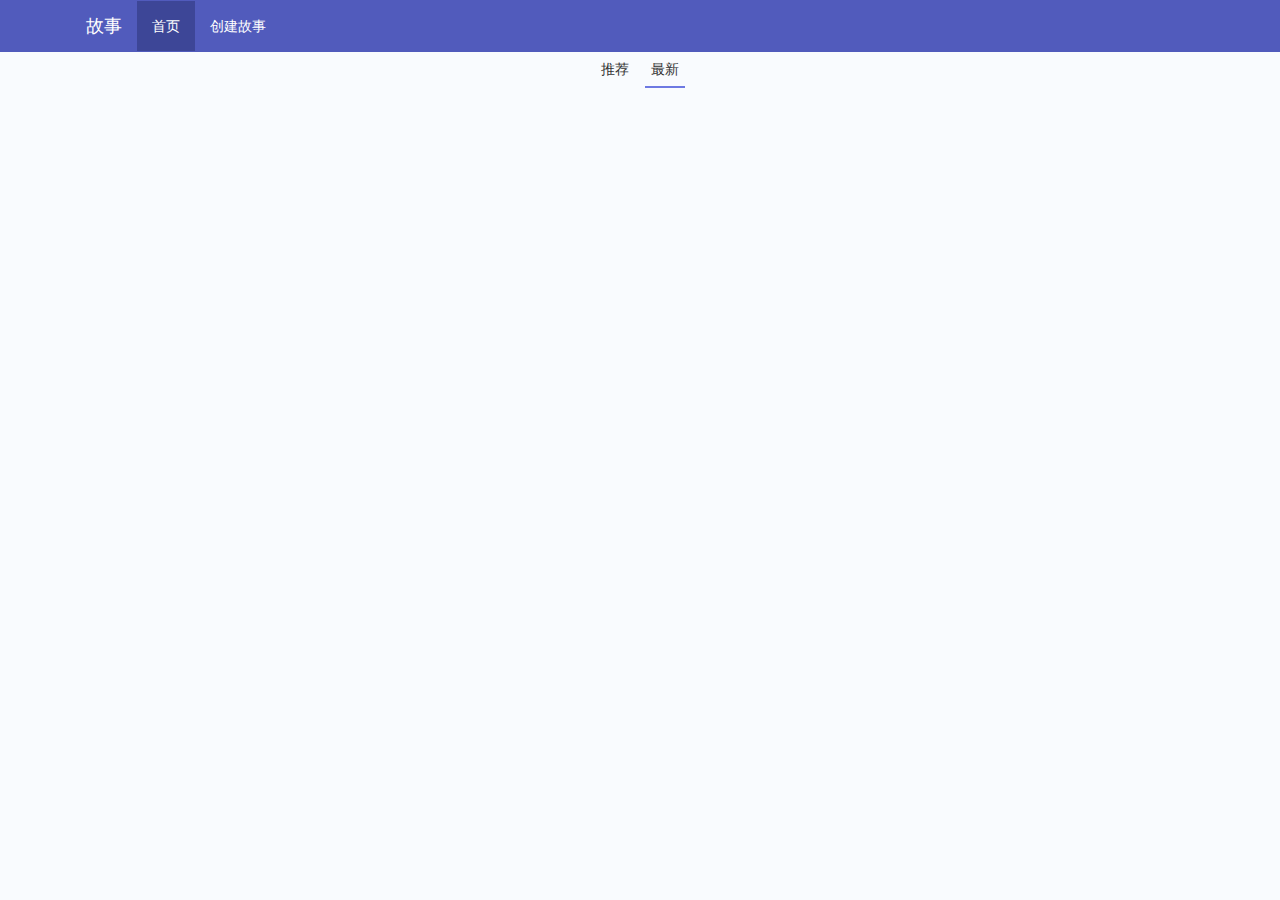
<file: index.html>
<!DOCTYPE html>
<html lang="en">

<head>
    <meta charset="UTF-8">
    <meta http-equiv="X-UA-Compatible" content="IE=edge">
    <!--<meta name="viewport" content="width=device-width, initial-scale=1.0, shrink-to-fit=no">-->
    <meta name="viewport" content="width=device-width, initial-scale=1.0, maximum-scale=1.0, user-scalable=no" />
    <meta name="description" content="">
    <meta name="author" content="">
    <link rel="manifest" href="manifest.json">
    <link rel="icon" type="image/png" sizes="144x144" href="images/logo-144.png">
    <!--<title>首页</title>-->
    <link rel="stylesheet" href="main.css">
    <link href="https://cdn.jsdelivr.net/npm/bootstrap@3.3.7/dist/css/bootstrap.min.css" rel="stylesheet">
    <link rel="stylesheet" href="css/index.css">
    <script src="https://cdn.jsdelivr.net/npm/jquery@1.12.4/dist/jquery.min.js"></script>
    <!-- 加载 Bootstrap 的所有 JavaScript 插件。你也可以根据需要只加载单个插件。 -->
    <script src="https://cdn.jsdelivr.net/npm/bootstrap@3.3.7/dist/js/bootstrap.min.js"></script>
    <style>
        body {
            background: #f9fbfe;
        }
        .navbar-default .navbar-toggle{
            border-color: #fff;
        }
        .navbar-default .navbar-toggle .icon-bar{
            background-color: #fff;
        }
        .navbar-default .navbar-brand{
            color:#fff;
        }
        .navbar-default .navbar-brand:hover{
            color:#fff;
        }
        .navbar-default .navbar-brand:visited{
            color:#fff;
        }
        .navbar-default .navbar-nav>li>a{
            color:#fff;
        }
        .navbar-default .navbar-nav>li>a:hover{
            color:#fff;
        }
        .navbar-default .navbar-nav>.active>a, .navbar-default .navbar-nav>.active>a:focus, .navbar-default .navbar-nav>.active>a:hover{
            background: #3d4697;
            color:#fff;
        }
        .navbar-default .navbar-toggle:focus, .navbar-default .navbar-toggle:hover{
            background: none;
        }

        .startUl{
            width:118px;
            margin-bottom: 0;
        }
        .startUl li{
            width:20px;
            height:20px;
            display: inline-block;
            list-style: none;
            background-image: url('images/start.png');
            background-size: 100% 100%;
        }
        .startUl .startBg{
            background-image: url('images/start2.png');
        }
        .startAdd .startBg{
            background-image: url('images/start.png');
        }
        .btn{
            width:50px;
            padding:0;
            font-size: 12px;
            margin-top: 2px;
            margin-left: 10px;
            color: #797979;
            background: rgb(239,243,252);
        }
        .btn.focus, .btn:focus, .btn:hover{
            color: #797979;
        }
        .btnAdd{
            color:#fff;
            background: #6e79e2;
        }
        .btnAdd.focus, .btnAdd:focus, .btnAdd:hover{
            color:#fff;
        }
        #pingfen{
            font-size: 12px;
            line-height: 21px;
            color:rgb(140, 151, 178);
        }
        .evaluate{
            padding-top:10px;
        }
        .ol-nav{
            width:90px;
            margin:0 auto;
        }
        .ol-nav li{
            line-height: 34px;
            width:40px;
            text-align: center;
        }
        .ol-nav .li-select{
            border-bottom: 2px solid #6e79e2;
        }
    </style>
    <script src="js/indexedDb.js"></script>
    <script>
        setTimeout(() => {
            draw()
        }, 1000);

        function draw() {

            var data = {}
            var html = "";
            INDEXDB.getAllData(myDB.db, myDB.ojstore.name, function (data) {

                data.data = data
                for (var i = 0; i < data.data.length; i++) {
                    var imgList = "";
                    for (var j = 0; j < data.data[i].imgDatabase64.length; j++) {
                        imgList += "<div class='col-md-4'>" +
                            "<img src=" + data.data[i].imgDatabase64[j] + ">" +
                            "</div>"
                    }
                    var start = "";
                    if (data.data[i].likeId) {
                        if (data.data[i].likeId == -1) {
                            start += "<div class='cl evaluate'>" +
                                "<button class='fr btn'" + "likeId=" + 4 + " storyId=" + data.data[i].storyId + ">" + '最喜欢' + "</button>" +
                                "<button class='fr btn'" + "likeId=" + 3 + " storyId=" + data.data[i].storyId + ">" + '很喜欢' + "</button>" +
                                "<button class='fr btn'" + "likeId=" + 2 + "  storyId=" + data.data[i].storyId + ">" + '喜欢' + "</button>" +
                                "<button class='fr btn'" + "likeId=" + 1 + "  storyId=" + data.data[i].storyId + ">" + '一般喜欢' + "</button>" +
                                "<button class='fr btn'" + "likeId=" + 0 + " storyId=" + data.data[i].storyId + ">" + '不喜欢' + "</button>" +
                                "</div>";
                        } else if (data.data[i].likeId == 1) {
                            start += "<div class='cl evaluate'>" +
                                "<button class='fr btn'" + "likeId=" + 4 + " storyId=" + data.data[i].storyId + ">" + '最喜欢' + "</button>" +
                                "<button class='fr btn'" + "likeId=" + 3 + " storyId=" + data.data[i].storyId + ">" + '很喜欢' + "</button>" +
                                "<button class='fr btn'" + "likeId=" + 2 + "  storyId=" + data.data[i].storyId + ">" + '喜欢' + "</button>" +
                                "<button class='fr btn btnAdd'" + "likeId=" + 1 + "  storyId=" + data.data[i].storyId + ">" + '一般喜欢' + "</button>" +
                                "<button class='fr btn'" + "likeId=" + 0 + " storyId=" + data.data[i].storyId + ">" + '不喜欢' + "</button>" +
                                "</div>";
                        } else if (data.data[i].likeId == 2) {
                            start += "<div class='cl evaluate'>" +
                                "<button class='fr btn'" + "likeId=" + 4 + " storyId=" + data.data[i].storyId + ">" + '最喜欢' + "</button>" +
                                "<button class='fr btn'" + "likeId=" + 3 + " storyId=" + data.data[i].storyId + ">" + '很喜欢' + "</button>" +
                                "<button class='fr btn btnAdd'" + "likeId=" + 2 + "  storyId=" + data.data[i].storyId + ">" + '喜欢' + "</button>" +
                                "<button class='fr btn'" + "likeId=" + 1 + "  storyId=" + data.data[i].storyId + ">" + '一般喜欢' + "</button>" +
                                "<button class='fr btn'" + "likeId=" + 0 + " storyId=" + data.data[i].storyId + ">" + '不喜欢' + "</button>" +
                                "</div>";
                        } else if (data.data[i].likeId == 3) {
                            start += "<div class='cl evaluate'>" +
                                "<button class='fr btn'" + "likeId=" + 4 + " storyId=" + data.data[i].storyId + ">" + '最喜欢' + "</button>" +
                                "<button class='fr btn btnAdd'" + "likeId=" + 3 + " storyId=" + data.data[i].storyId + ">" + '很喜欢' + "</button>" +
                                "<button class='fr btn'" + "likeId=" + 2 + "  storyId=" + data.data[i].storyId + ">" + '喜欢' + "</button>" +
                                "<button class='fr btn'" + "likeId=" + 1 + "  storyId=" + data.data[i].storyId + ">" + '一般喜欢' + "</button>" +
                                "<button class='fr btn'" + "likeId=" + 0 + " storyId=" + data.data[i].storyId + ">" + '不喜欢' + "</button>" +
                                "</div>";
                        } else if (data.data[i].likeId == 4) {
                            start += "<div class='cl evaluate'>" +
                                "<button class='fr btn btnAdd'" + "likeId=" + 4 + " storyId=" + data.data[i].storyId + ">" + '最喜欢' + "</button>" +
                                "<button class='fr btn'" + "likeId=" + 3 + " storyId=" + data.data[i].storyId + ">" + '很喜欢' + "</button>" +
                                "<button class='fr btn'" + "likeId=" + 2 + "  storyId=" + data.data[i].storyId + ">" + '喜欢' + "</button>" +
                                "<button class='fr btn'" + "likeId=" + 1 + "  storyId=" + data.data[i].storyId + ">" + '一般喜欢' + "</button>" +
                                "<button class='fr btn'" + "likeId=" + 0 + " storyId=" + data.data[i].storyId + ">" + '不喜欢' + "</button>" +
                                "</div>";
                        }
                    } else {
                        start += "<div class='cl evaluate'>" +
                            "<button class='fr btn'" + "likeId=" + 4 + " storyId=" + data.data[i].storyId + ">" + '最喜欢' + "</button>" +
                            "<button class='fr btn'" + "likeId=" + 3 + " storyId=" + data.data[i].storyId + ">" + '很喜欢' + "</button>" +
                            "<button class='fr btn'" + "likeId=" + 2 + "  storyId=" + data.data[i].storyId + ">" + '喜欢' + "</button>" +
                            "<button class='fr btn'" + "likeId=" + 1 + "  storyId=" + data.data[i].storyId + ">" + '一般喜欢' + "</button>" +
                            "<button class='fr btn btnAdd'" + "likeId=" + 0 + " storyId=" + data.data[i].storyId + ">" + '不喜欢' + "</button>" +
                            "</div>";
                    }
                    var list_th = "<div class='container' style='border-bottom: 1px solid rgb(218, 224, 235);'>" +
                        " <div class='container story'>" +
                        "<div class='describe'>" +
                        "<div>" +
                        "<p>" +
                        "<span class='userName'>" + data.data[i].userName + "</span>" +
                        "<span>" + data.data[i].creationTime + "</span>" +
                        "</p>" +
                        "<p>" + data.data[i].storyContent + "</p>" +
                        "</div>" +
                        "</div>" +
                        "<div class='row'>" +
                        imgList +
                        "</div>" +
                        start +
                        "</div>" +
                        "</div>";
                    html += list_th;
                }
                $("#add-list").append(html);//追加到标签最后
            });


        }
    </script>
    <script src="socket.io.js"></script>
    <script>
        if ('serviceWorker' in navigator) { // 浏览器支持SW
            navigator.serviceWorker.register('sw.js').then(function (registration) {
                console.log('ServiceWorker registration successful with scope: ', registration.scope);
            }).catch(function (err) {
                console.log('ServiceWorker registration failed: ', err);
            });
        }

        // 建立连接
        //var socket = io.connect('http://localhost:8081');
        var socket = io.connect('http://192.168.99.39:8081');
        // var socket = io.connect('http://192.168.124.11:8081');
        function GetQueryValue(queryName) {
            var query = decodeURI(window.location.search.substring(1));
            var vars = query.split("&");
            for (var i = 0; i < vars.length; i++) {
                var pair = vars[i].split("=");
                if (pair[0] == queryName) { return pair[1]; }
            }
            return null;
        }

        function storyList(userId, recommendType) {
            socket.emit('storyList', { userId: userId, recommendType: recommendType });
        }

        socket.on('storyListResult', function (data) {
            INDEXDB.addData(myDB.db, myDB.ojstore.name, data.data);

            setTimeout(draw(), 300)
        });

        window.onload = function () {
            //要执行的js代码段
            var userName = GetQueryValue('userName');
            // console.log(userName);
            var userId = GetQueryValue('userId');
            // console.log(userId);
            if (userId) {
                $('#home-href').attr('href', 'newStory.html?userId=' + userId + '&userName=' + userName);
            } else {
                $('#home-href').attr('href', 'login.html');
            }

            if (userId) {
                $(".ol-nav li:first-child").addClass("li-select").siblings().removeClass("li-select");
                storyList(userId, 0);
            } else {
                $(".ol-nav li:last-child").addClass("li-select").siblings().removeClass("li-select");
                storyList('', 1);
            }

            $(".ol-nav li").click(function () {
                //获取点击的元素给其添加样式，讲其兄弟元素的样式移除
                $(this).addClass("li-select").siblings().removeClass("li-select");
                //获取选中元素的下标
                var index = $(this).index();
                console.log(index);
                console.log($('#add-list').children());
                $('#add-list').empty();
                storyList(userId, index);
            });

            $(document).on('click', '.btn', function (event) {
                $(this).addClass("btnAdd");
                $(this).siblings(".btn").removeClass("btnAdd");
                let storyId = $(this).attr("storyId");
                let likeId = $(this).attr("likeId");
                if (userId) {
                    socket.emit('changeLike', { userId: userId, storyId: storyId, likeId: likeId, likeName: '', creationTime: new Date().getTime() });
                } else {
                    window.location.href = "login.html";
                }
            });
            socket.on('changeLikeResult', function (data) {
                console.log('changeLikeResult', data);
                if (data.code == '200') {
                    alert('评价成功');
                    // window.location.reload();
                } else {
                    alert(data.msg);
                }
            });
        };
    </script>
</head>

<body>
    <div style="background-color:#515bbc;">
        <div class="container">
            <nav class="navbar navbar-default" style="margin-bottom: 0;border-radius: 0;background-color:#515bbc;border-color: #515bbc">
                <div class="container-fluid">
                    <!-- Brand and toggle get grouped for better mobile display -->
                    <div class="navbar-header">
                        <button type="button" class="navbar-toggle collapsed" data-toggle="collapse" data-target="#bs-example-navbar-collapse-1"
                            aria-expanded="false">
                            <span class="sr-only">Toggle navigation</span>
                            <span class="icon-bar"></span>
                            <span class="icon-bar"></span>
                            <span class="icon-bar"></span>
                        </button>
                        <a class="navbar-brand" href="#">故事</a>
                    </div>

                    <!-- Collect the nav links, forms, and other content for toggling -->
                    <div class="collapse navbar-collapse" id="bs-example-navbar-collapse-1">
                        <ul class="nav navbar-nav">
                            <li class="active"><a href="#">首页</a></li>
                            <li><a id="home-href" href="newStory.html">创建故事</a></li>
                        </ul>
                    </div>
                </div>
            </nav>
        </div>
    </div>
    <ol class="cl ol-nav">
        <li class="fl" style="margin-right: 10px;">推荐</li>
        <li class="fl">最新</li>
    </ol>
    <div id="add-list"></div>
</body>

</html>
</file>
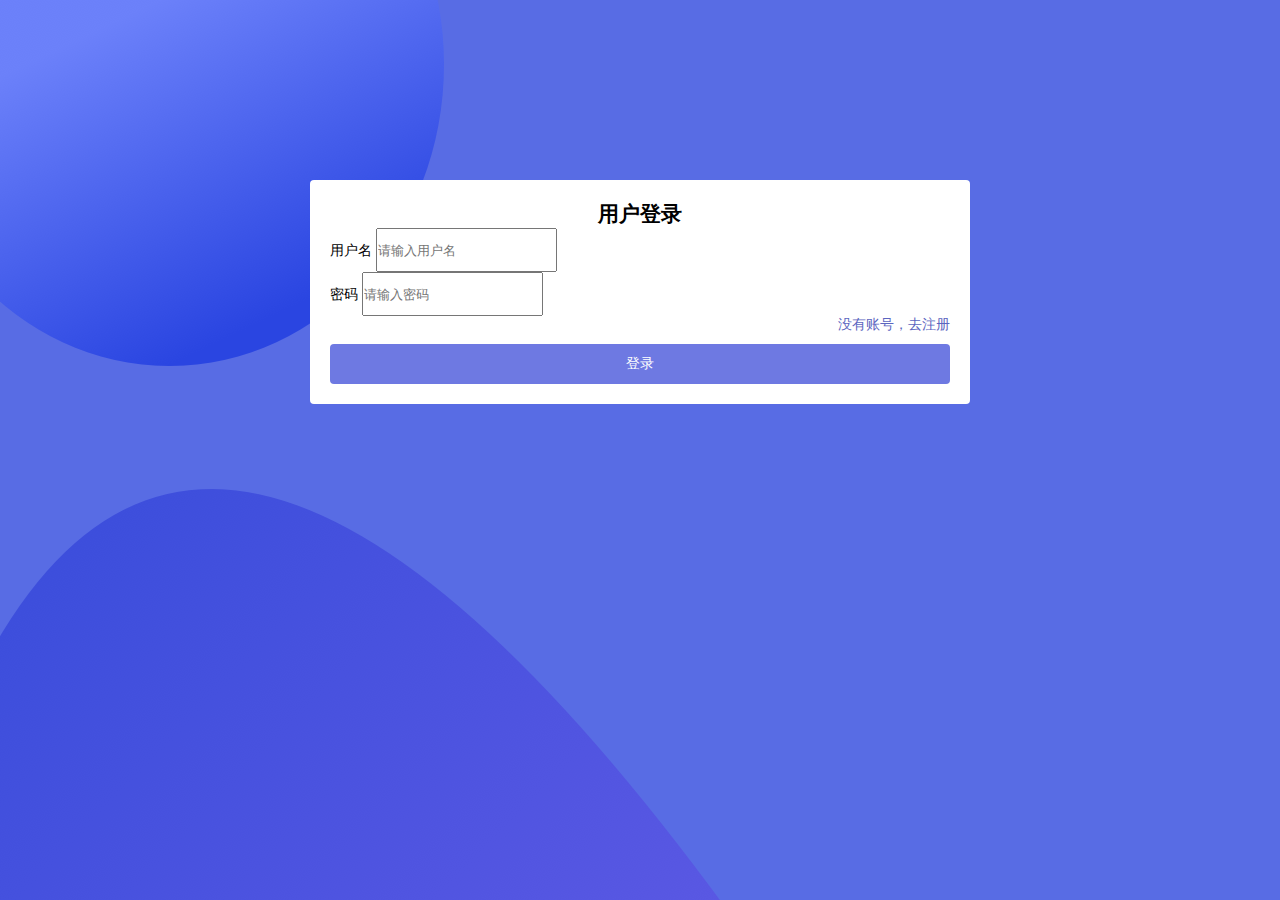
<file: login.html>
<!DOCTYPE html>
<html lang="en">
<head>
    <meta charset="UTF-8">
    <meta http-equiv="X-UA-Compatible" content="ie=edge">
    <meta name="viewport" content="width=device-width, initial-scale=1.0, maximum-scale=1.0, user-scalable=no"/>
    <title>登录</title>
    <meta name="description" content="">
    <meta name="author" content="">
    <link rel="manifest" href="manifest.json">
    <link rel="icon" type="image/png" sizes="144x144" href="images/logo-144.png">
    <link rel="stylesheet" href="main.css">
    <link href="https://cdn.jsdelivr.net/npm/bootstrap@3.3.7/dist/css/bootstrap.min.css" rel="stylesheet">
    <link rel="stylesheet" href="css/index.css">
    <script src="https://cdn.jsdelivr.net/npm/jquery@1.12.4/dist/jquery.min.js"></script>
    <!-- 加载 Bootstrap 的所有 JavaScript 插件。你也可以根据需要只加载单个插件。 -->
    <script src="https://cdn.jsdelivr.net/npm/bootstrap@3.3.7/dist/js/bootstrap.min.js"></script>
    <style>
        html{
            width:100%;
            height:100%;
        }
        body {
            /*background: #f9fbfe;*/
            width:100%;
            height:100%;
            background: url("images/bg_login_01@3x.png");
            /*background-size: 100% ;*/
            background-repeat: no-repeat;
        }
        .sign-content {
            max-width: 620px;
            margin: 0 auto;
            background: #fff;
            border-radius: 4px;
            padding:20px 20px;
            font-size: 14px;
        }
        .sign-content h2{
            text-align: center;
            margin-top: 0;
        }
        .btn-login{
            width:100%;
            height:40px;
            background: #6e79e2;
            border: none;
            border-radius: 4px;
            color:#fff;
            font-size: 14px;
            margin-top: 10px;
            cursor: pointer;
        }
        .input-style{
            height:40px;
        }
        .go-register a{
            cursor: pointer;
            color: #5c65c0;
        }
    </style>
    <script src="socket.io.js"></script>
    <script>
        // 建立连接
        var socket = io.connect('http://localhost:8081');
        // var socket = io.connect('http://192.168.99.39:8081');
        // var socket = io.connect('http://192.168.124.11:8081');
        if ('serviceWorker' in navigator) { // 浏览器支持SW
            navigator.serviceWorker.register('sw.js').then(function (registration) {
                console.log('ServiceWorker registration successful with scope: ', registration.scope);
            }).catch(function (err) {
                console.log('ServiceWorker registration failed: ', err);
            });
        }
        function login() {
            if($('#userName').val()){
                if($('#password').val()){
                    socket.emit('login', { userName:$('#userName').val(),password:$('#password').val()});
                }else{
                    // alert('请输入密码');
                    console.log($('.alert-danger'));
                    $('.alert-danger').css({"display":"block"});
                    $('.alert-danger').html('请输入密码');
                }
            }else{
                // alert('请输入用户名');
                console.log($('.alert-danger'));
                $('.alert-danger').css({"display":"block"});
                $('.alert-danger').html('请输入用户名');
            }
        }

        socket.on('loginResult', function (data) {
            console.log('loginResult',data);
            if(data.code=='200'){
                // alert('登录成功');
                $('.alert-danger').css({"display":"none"});
                $('.alert-success').css({"display":"block"});
                window.location.href="index.html?userId="+data.data.result[0].userId+'&userName='+data.data.result[0].userName;
            }else{
                // alert('用户名或密码错误');
                $('.alert-danger').css({"display":"block"});
                $('.alert-danger').html('用户名或密码错误');
            }
        });
    </script>
</head>
<body>
    <div>
        <div class="container" style="padding-top: 180px;">
            <div class="sign-content">
                <h2>用户登录</h2>
                <div style="display: none;" class="alert alert-success" role="alert">登录成功</div>
                <div style="display: none;" class="alert alert-danger" role="alert">登录失败</div>
                <div class="row">
                    <div class="col-sm-12">
                        <div class="signin-form">
                            <form>
                                <div class="form-group">
                                    <label>用户名</label>
                                    <input type="email" class="form-control input-style" id="userName" placeholder="请输入用户名">
                                </div>
                                <div class="form-group">
                                    <label>密码</label>
                                    <input type="password" class="form-control input-style" id="password" placeholder="请输入密码">
                                </div>
                            </form>
                        </div>
                    </div>
                </div>
                <p class="go-register" style="text-align: right;"><a href="register.html">没有账号，去注册</a></p>
                <div class="row">
                    <div class="col-sm-4 col-sm-offset-4">
                        <button class="btn-login" onclick="login()">登录</button>
                    </div>
                </div>
            </div>
        </div>
    </div>
</body>
</html>
</file>
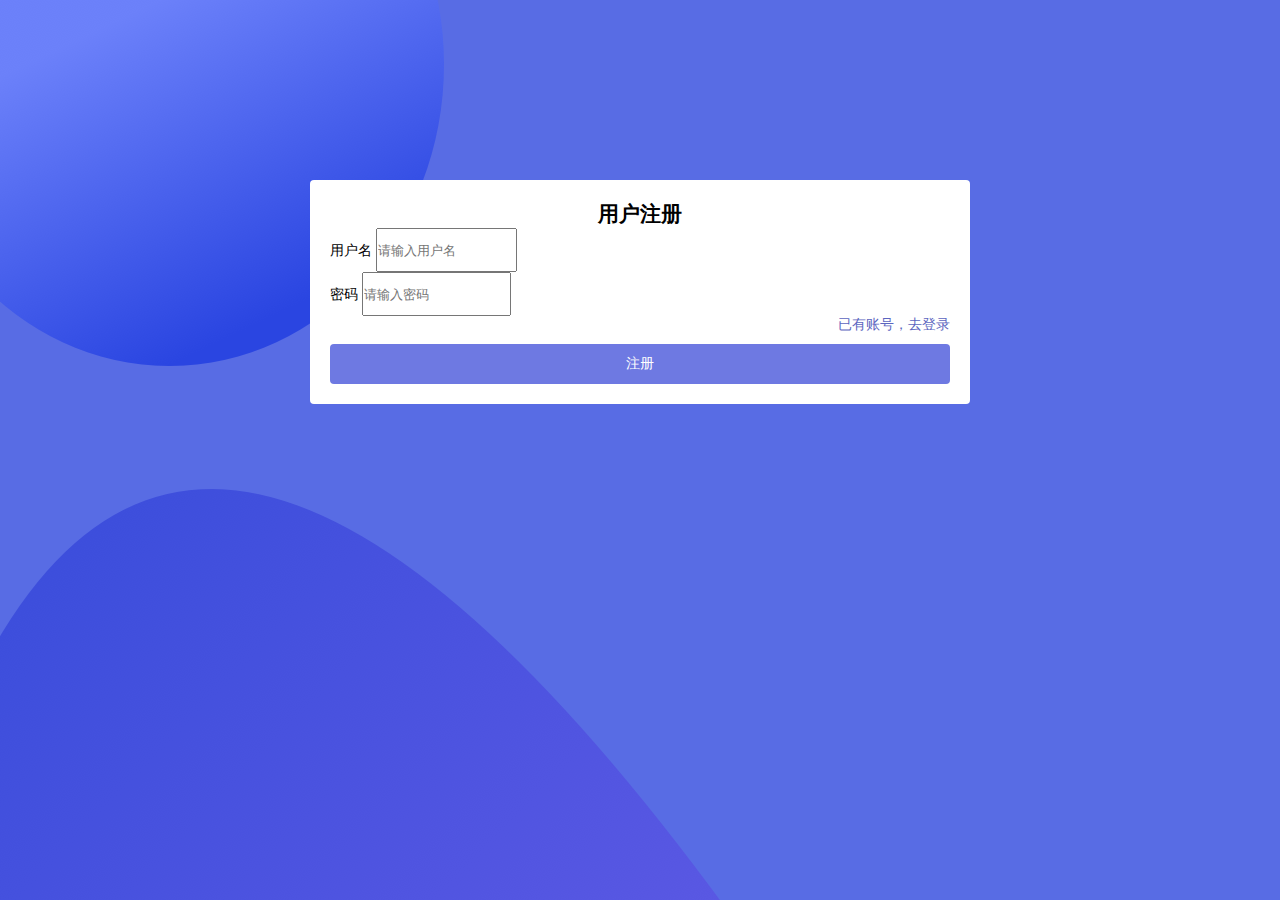
<file: register.html>
<!DOCTYPE html>
<html lang="en">
<head>
    <meta charset="UTF-8">
    <meta http-equiv="X-UA-Compatible" content="ie=edge">
    <meta name="viewport" content="width=device-width, initial-scale=1.0, maximum-scale=1.0, user-scalable=no"/>
    <title>注册</title>
    <meta name="description" content="">
    <meta name="author" content="">
    <link rel="manifest" href="manifest.json">
    <link rel="icon" type="image/png" sizes="144x144" href="images/logo-144.png">
    <link rel="stylesheet" href="main.css">
    <link href="https://cdn.jsdelivr.net/npm/bootstrap@3.3.7/dist/css/bootstrap.min.css" rel="stylesheet">
    <link rel="stylesheet" href="css/index.css">
    <script src="https://cdn.jsdelivr.net/npm/jquery@1.12.4/dist/jquery.min.js"></script>
    <!-- 加载 Bootstrap 的所有 JavaScript 插件。你也可以根据需要只加载单个插件。 -->
    <script src="https://cdn.jsdelivr.net/npm/bootstrap@3.3.7/dist/js/bootstrap.min.js"></script>
    <style>
        html{
            width:100%;
            height:100%;
        }
        body {
            /*background: #f9fbfe;*/
            width:100%;
            height:100%;
            background: url("images/bg_login_01@3x.png");
            /*background-size: 100% ;*/
            background-repeat: no-repeat;
        }
        .sign-content {
            max-width: 620px;
            margin: 0 auto;
            background: #fff;
            border-radius: 4px;
            padding:20px 20px;
            font-size: 14px;
        }
        .sign-content h2{
            text-align: center;
            margin-top: 0;
        }
        .btn-login{
            width:100%;
            height:40px;
            background: #6e79e2;
            border: none;
            border-radius: 4px;
            color:#fff;
            font-size: 14px;
            margin-top: 10px;
            cursor: pointer;
        }
        .input-style{
            height:40px;
        }
        .go-register a{
            cursor: pointer;
            color: #5c65c0;
        }
    </style>
    <script src="socket.io.js"></script>
    <script type="text/javascript">
        // 建立连接
        var socket = io.connect('http://localhost:8081');
        // var socket = io.connect('http://192.168.99.39:8081');
        // var socket = io.connect('http://192.168.124.11:8081');
        if ('serviceWorker' in navigator) { // 浏览器支持SW
            navigator.serviceWorker.register('sw.js').then(function (registration) {
                console.log('ServiceWorker registration successful with scope: ', registration.scope);
            }).catch(function (err) {
                console.log('ServiceWorker registration failed: ', err);
            });
        }
        function register() {
            let date = new Date();
            let year = date.getFullYear();
            let month = date.getMonth() + 1;
            let day = date.getDate();
            // this.day = new Array("星期日", "星期一", "星期二", "星期三", "星期四", "星期五", "星期六")[date.getDay()];
            let hour = date.getHours() < 10 ? "0" + date.getHours() : date.getHours();
            let minute = date.getMinutes() < 10 ? "0" + date.getMinutes() : date.getMinutes();
            let second = date.getSeconds() < 10 ? "0" + date.getSeconds() : date.getSeconds();
            let currentTime =  year + "." + month + "." + day + " "+hour + ":" + minute + ":" + second;
            console.log(currentTime);
            if($('#userName').val()){
                if($('#password').val()){
                    socket.emit('register', { userName:$('#userName').val(),password:$('#password').val(),creationTime:currentTime});
                }else{
                    alert('请输入密码');
                }
            }else{
                alert('请输入用户名');
            }
        }

        socket.on('registerResult', function (data) {
            console.log('registerResult',data);
            if(data.code=='200'){
                alert('注册成功');
            }else{
                alert(data.msg);
            }
        });
    </script>
</head>
<body>
<div>
    <div class="container" style="padding-top: 180px;">
        <div class="sign-content">
            <h2>用户注册</h2>
            <div class="row">
                <div class="col-sm-12">
                    <div class="signin-form">
                        <form id="form1">
                            <div class="form-group">
                                <label >用户名</label>
                                <input type="email" class="form-control input-style" name="userName" id="userName" size="15" value="" placeholder="请输入用户名">
                            </div><!--/.form-group -->
                            <div class="form-group">
                                <label >密码</label>
                                <input type="password" class="form-control input-style" name="password" id="password" size="16" value="" placeholder="请输入密码">
                            </div><!--/.form-group -->
                        </form><!--/form -->
                    </div><!--/.signin-form -->
                </div><!--/.col -->
            </div>
            <p class="go-register" style="text-align: right;"><a href="login.html">已有账号，去登录</a></p>
            <div class="row">
                <div class="col-sm-4 col-sm-offset-4">
                    <button class="btn-login" onclick="register()">注册</button>
                </div>
            </div>
        </div>
    </div>
</div>

</body>
</html>
</file>
<file: main.css>
*{
    margin:0;
    padding:0;
}
.fl{
    float: left;
}
.fr{
    float: right;
}
.cl:after{
    display: block;
    content: '';
    clear: both;
}
.cl{
    zoom: 1;
}
ul,ol{
    list-style: none;
}
i{
    font-style: normal;
}
a{ text-decoration:none}
a:hover{ text-decoration:none}
h3{
    color: #f00;
}
</file>
<file: css/index.css>
.story{
    padding:20px 0;
    color:#403e3b;
}
.describe{
    font-size: 16px;
    line-height: 24px;
}
.userName{
    color:#5c65c0;
    margin-right: 10px;
}

.submit{
    display: block;
    width:100%;
    height:40px;
    background: #6e79e2;
    border: none;
    border-radius: 4px;
    color:#fff;
    font-size: 14px;
    margin-top: 20px;
    cursor: pointer;
}
</file>
